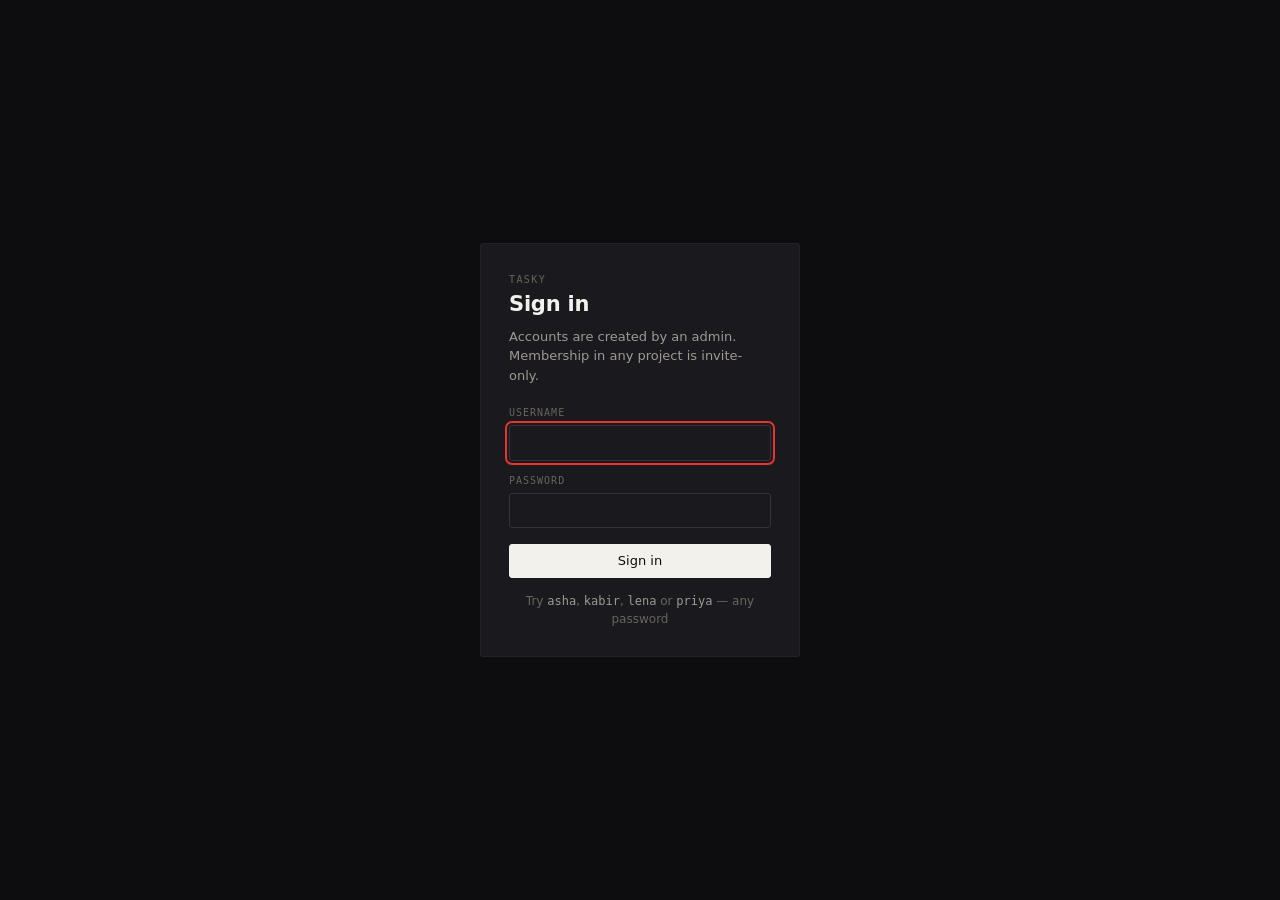
<file: design/index.html>
<!doctype html>
<html lang="en">
<head>
<meta charset="utf-8">
<meta name="viewport" content="width=device-width, initial-scale=1">
<title>Tasky — design prototype</title>
<!-- Relative paths: design/ is opened straight from the filesystem with no
     server, so it cannot reach ui/static/ and keeps its own copy. -->
<link rel="icon" type="image/png" sizes="32x32" href="img/favicon-150.png">
<link rel="icon" type="image/png" sizes="192x192" href="img/favicon-300.png">
<link rel="apple-touch-icon" href="img/favicon-300.png">
<link rel="stylesheet" href="css/app.css">
</head>
<body>

<div id="root"></div>

<!-- Templates ---------------------------------------------------------- -->

<template id="tpl-login">
  <div class="login">
    <form class="login-card" novalidate>
      <p class="eyebrow">Tasky</p>
      <h1>Sign in</h1>
      <p class="login-note">Accounts are created by an admin. Membership in any project is invite-only.</p>
      <label class="field">
        <span>Username</span>
        <input name="username" autocomplete="username" autofocus required>
      </label>
      <label class="field">
        <span>Password</span>
        <input name="password" type="password" autocomplete="current-password" required>
      </label>
      <p class="form-error" data-error hidden></p>
      <button class="btn btn-primary" type="submit">Sign in</button>
      <p class="login-hint">Try <code>asha</code>, <code>kabir</code>, <code>lena</code> or <code>priya</code> — any password</p>
    </form>
  </div>
</template>

<template id="tpl-shell">
  <header class="topbar">
    <a class="brand" href="#/projects">Tasky</a>
    <nav class="nav">
      <a href="#/projects" data-nav="projects">Projects</a>
      <a href="#/fields" data-nav="fields">Fields</a>
      <a href="#/screens" data-nav="screens">Screens</a>
      <a href="#/labels" data-nav="labels">Labels</a>
      <a href="#/search" data-nav="search">Search</a>
      <a href="#/admin" data-nav="admin">Admin</a>
    </nav>
    <div class="topbar-end">
      <span class="who" data-who></span>
      <button class="btn btn-quiet" data-signout>Sign out</button>
    </div>
  </header>
  <main class="main" data-main></main>
</template>

<template id="tpl-projects">
  <div class="page page-narrow">
    <div class="page-head">
      <h1>Projects</h1>
      <p class="page-sub">Everything you're a member of. No one joins without an invite.</p>
    </div>

    <section class="invitations" data-invitations hidden>
      <h2 class="section-label">Pending invitations</h2>
      <ul class="invite-list" data-invite-list></ul>
    </section>

    <form class="create-project" data-create-project novalidate>
      <input name="name" placeholder="Project name" aria-label="Project name" required>
      <input name="key" placeholder="KEY" aria-label="Project key" maxlength="10" class="key-input" required>
      <select name="template" aria-label="Template" data-template-select></select>
      <button class="btn btn-primary" type="submit">Create project</button>
    </form>
    <p class="page-sub" data-template-preview></p>
    <p class="form-error" data-create-error hidden></p>

    <label class="archived-toggle"><input type="checkbox" data-include-archived> Show archived</label>
    <ul class="project-list" data-list></ul>
  </div>
</template>

<template id="tpl-project">
  <div class="page">
    <div class="board-head">
      <div>
        <a class="back" href="#/projects">All projects</a>
        <div class="project-title-row">
          <h1 data-project-name></h1>
          <span class="key-pill" data-project-key></span>
          <span class="role-badge" data-my-role></span>
          <span class="role-badge is-inactive" data-archived-badge hidden>Archived</span>
        </div>
        <p class="page-sub" data-project-desc></p>
      </div>
      <div class="project-head-actions">
        <select class="switcher" data-switcher aria-label="Switch project"></select>
        <div class="page-actions" data-actions></div>
      </div>
    </div>

    <section>
      <h2 class="section-label">Boards</h2>
      <form class="create-board" data-create-board novalidate>
        <input name="name" placeholder="Board name" aria-label="Board name" required>
        <button class="btn" type="submit">Create board</button>
      </form>
      <ul class="board-list" data-boards></ul>
    </section>

    <section>
      <h2 class="section-label">Components</h2>
      <p class="page-sub" style="margin-bottom:10px">Applied to work items in this project. Owner and Admins manage the list.</p>
      <ul class="component-list" data-components></ul>
      <form class="create-component" data-create-component novalidate hidden>
        <input name="name" placeholder="Component name" aria-label="Component name" required>
        <button class="btn" type="submit">Add</button>
      </form>
    </section>

    <section>
      <h2 class="section-label">Statuses</h2>
      <p class="page-sub" style="margin-bottom:10px">The board's columns for this project, in order. Owner and Admins manage the list — each of To Do, In Progress and Done needs at least one status.</p>
      <ul class="order-list" data-statuses></ul>
      <form class="create-status" data-create-status novalidate hidden>
        <input name="name" placeholder="Status name" aria-label="Status name" required>
        <select name="category" aria-label="Category" data-category-select></select>
        <button class="btn" type="submit">Add</button>
      </form>
    </section>

    <section>
      <h2 class="section-label">Field screens</h2>
      <p class="page-sub" style="margin-bottom:10px">Which screen each work item type uses in this project. Owner and Admins choose; “None” means built-in fields only.</p>
      <ul class="assign-list" data-assignments></ul>
    </section>

    <section>
      <h2 class="section-label">Releases</h2>
      <p class="page-sub" style="margin-bottom:10px">Named shippable milestones work items get tagged with — a separate axis from Sprints, which track iterations, not versions. Owner and Admins manage the list; any member can tag a work item with an existing one.</p>
      <div class="release-list" data-releases></div>
      <form class="create-release" data-create-release novalidate hidden>
        <input name="name" placeholder="Release name, e.g. v2.5.0" aria-label="Release name" required>
        <input type="date" name="release_date" aria-label="Target date">
        <button class="btn" type="submit">Add release</button>
      </form>
    </section>

    <section>
      <h2 class="section-label">Automation</h2>
      <p class="page-sub" style="margin-bottom:10px">Rules that react to work item events — when X happens, do Y, no chaining. Owner and Admins manage the list; every member can see the list so it's clear why a card changed on its own.</p>
      <ul class="admin-list" data-automation-rules></ul>
      <form class="create-automation-rule" data-create-automation-rule novalidate hidden>
        <input name="name" placeholder="Rule name" aria-label="Rule name" required>
        <select name="trigger_type" aria-label="Trigger" data-trigger-select></select>
        <span data-trigger-fields></span>
        <select name="action_type" aria-label="Action" data-action-select></select>
        <span data-action-fields></span>
        <button class="btn btn-primary" type="submit">Add rule</button>
      </form>
      <p class="form-error" data-automation-error hidden></p>
    </section>

    <section>
      <h2 class="section-label">Members</h2>
      <ul class="member-list" data-members></ul>
    </section>

    <section data-pending-section hidden>
      <h2 class="section-label">Invitations sent</h2>
      <ul class="invite-list" data-pending-invites></ul>
    </section>
  </div>
</template>

<template id="tpl-board">
  <div class="page">
    <div class="board-head">
      <div>
        <a class="back" data-back-link href="#/projects">Project</a>
        <h1 data-board-name></h1>
      </div>
      <div class="board-head-actions">
        <p class="legend" data-type-legend></p>
        <a class="btn" data-backlog-link>Backlog</a>
        <button class="btn" type="button" data-select-toggle>Select</button>
        <button class="btn" type="button" data-import-btn>Import</button>
      </div>
    </div>
    <div class="bulk-bar" data-bulk-bar hidden></div>
    <div class="columns" data-columns></div>
  </div>
</template>

<template id="tpl-backlog">
  <div class="page">
    <div class="board-head">
      <div>
        <a class="back" data-back-link href="#/projects">Board</a>
        <h1 data-board-name></h1>
        <p class="page-sub">Backlog &amp; Sprints</p>
      </div>
    </div>

    <section>
      <div class="section-row">
        <h2 class="section-label">Sprints</h2>
      </div>
      <form class="create-sprint" data-create-sprint novalidate hidden>
        <input name="name" placeholder="Sprint name" aria-label="Sprint name" required>
        <input name="goal" placeholder="Goal (optional)" aria-label="Goal">
        <button class="btn" type="submit">Add sprint</button>
      </form>
      <div class="sprint-list" data-sprints></div>
    </section>

    <section>
      <h2 class="section-label">Backlog</h2>
      <p class="page-sub" style="margin-bottom:10px">Not scheduled into any sprint.</p>
      <ul class="backlog-list" data-backlog></ul>
    </section>
  </div>
</template>

<template id="tpl-fields">
  <div class="page page-narrow">
    <div class="page-head">
      <h1>Custom fields</h1>
      <p class="page-sub">Global — one list, shared by every project. Put them on a Screen to make them appear on a work item.</p>
    </div>

    <form class="create-field" data-create-field novalidate hidden>
      <input name="name" placeholder="Field name" aria-label="Field name" required>
      <select name="field_type" aria-label="Field type" data-type-select></select>
      <button class="btn btn-primary" type="submit">Add field</button>
    </form>
    <p class="hint" data-type-hint hidden></p>
    <p class="form-error" data-create-error hidden></p>
    <p class="locked-note" data-locked hidden></p>

    <ul class="admin-list" data-list></ul>
  </div>
</template>

<template id="tpl-screens">
  <div class="page page-narrow">
    <div class="page-head">
      <h1>Screens</h1>
      <p class="page-sub">An ordered set of custom fields. A project points each work item type at one of these.</p>
    </div>

    <form class="create-screen" data-create-screen novalidate hidden>
      <input name="name" placeholder="Screen name" aria-label="Screen name" required>
      <button class="btn btn-primary" type="submit">Add screen</button>
    </form>
    <p class="form-error" data-create-error hidden></p>
    <p class="locked-note" data-locked hidden></p>

    <ul class="admin-list" data-list></ul>
  </div>
</template>

<template id="tpl-labels">
  <div class="page page-narrow">
    <div class="page-head">
      <h1>Labels</h1>
      <p class="page-sub">Global — the same list, shared and reused across every project. Anyone tags a work item with a new label right on the item; there's no "create" button here. Owners of any project can rename, recolor, or delete one from this list.</p>
    </div>
    <p class="locked-note" data-locked hidden></p>

    <ul class="label-admin-list" data-list></ul>
  </div>
</template>

<template id="tpl-search">
  <div class="page page-narrow">
    <div class="page-head">
      <h1>Search</h1>
      <p class="page-sub">Across every project you're a member of — never one you're not.</p>
    </div>

    <form class="search-form" data-search-form novalidate>
      <input type="text" name="q" placeholder="Search title, description, key…" aria-label="Search text">
      <div class="search-facets">
        <select name="item_type" aria-label="Type"><option value="">Any type</option></select>
        <select name="status_category" aria-label="Status"><option value="">Any status</option></select>
        <select name="priority" aria-label="Priority"><option value="">Any priority</option></select>
        <select name="assignee" aria-label="Assignee"><option value="">Any assignee</option></select>
        <select name="project" aria-label="Project"><option value="">Any project</option></select>
        <select name="label" aria-label="Label"><option value="">Any label</option></select>
      </div>
      <button class="btn btn-primary" type="submit">Search</button>
    </form>
    <p class="form-error" data-error hidden></p>

    <ul class="search-results" data-results></ul>
  </div>
</template>

<template id="tpl-admin">
  <div class="page page-narrow">
    <div class="page-head">
      <h1>Admin</h1>
      <p class="page-sub">Site-wide user accounts. Site Admin only — unlike Fields, Screens or Labels, a non-admin gets nothing here, not even a read-only list.</p>
    </div>
    <p class="locked-note" data-locked hidden></p>

    <form class="create-user" data-create-user novalidate hidden>
      <input name="username" placeholder="Username" aria-label="Username" required>
      <input name="password" type="password" placeholder="Initial password" aria-label="Initial password" required>
      <input name="first_name" placeholder="First name (optional)" aria-label="First name">
      <input name="last_name" placeholder="Last name (optional)" aria-label="Last name">
      <button class="btn btn-primary" type="submit">Create account</button>
    </form>
    <p class="form-error" data-create-error hidden></p>

    <ul class="admin-list" data-list></ul>
  </div>
</template>

<script src="js/logic.js"></script>
<script src="js/store.js"></script>
<script src="js/app.js"></script>
</body>
</html>
</file>
<file: design/css/app.css>
/* Tasky — design prototype
   Thesis: colour is attention, and there is exactly one colour — same
   black-and-red identity as ../ui/ (see that file's header for the full
   rationale). Red means In Progress, overdue, a bug, the brand mark, a
   primary button responding to a click. Everything else stays in the
   ink/grey family. */

:root {
  --paper:    #0D0D0F;
  --surface:  #1A1A1E;
  --sunk:     #050506;
  --ink:      #F3F1EC;
  --ink-2:    #9D9A93;
  --ink-3:    #68655D;
  --rule:     #232226;
  --rule-2:   #35333A;
  --accent:   #E4362C;
  --accent-rgb: 228, 54, 44;
  --accent-w: #271210;
  --danger:   #E4362C;
  --danger-w: #271210;

  --mono: ui-monospace, SFMono-Regular, "SF Mono", Menlo, Consolas, monospace;
  --sans: ui-sans-serif, system-ui, -apple-system, "Segoe UI", Roboto, sans-serif;

  --r: 3px;
  --shadow-lift: 0 10px 28px rgba(0, 0, 0, .55);

  /* Work item panel width — a custom property so it's easy to tune; see
     the Panel section below. */
  --panel-width: 55vw;
}

* { box-sizing: border-box; }

html, body {
  margin: 0;
  background: var(--paper);
  color: var(--ink);
  font-family: var(--sans);
  font-size: 13px;
  line-height: 1.5;
  -webkit-font-smoothing: antialiased;
}

h1, h2, h3 { margin: 0; font-weight: 600; letter-spacing: -.011em; }
h1 { font-size: 21px; }
p  { margin: 0; }
a  { color: inherit; }

button, input, textarea, select { font: inherit; color: inherit; }

:focus-visible {
  outline: 2px solid var(--accent);
  outline-offset: 2px;
  border-radius: 2px;
}

.mono, time, .count { font-family: var(--mono); font-variant-numeric: tabular-nums; }

.eyebrow {
  font-family: var(--mono);
  font-size: 10px;
  letter-spacing: .14em;
  text-transform: uppercase;
  color: var(--ink-3);
}

/* Buttons ------------------------------------------------------------- */

.btn {
  appearance: none;
  border: 1px solid var(--rule-2);
  background: var(--surface);
  padding: 6px 12px;
  border-radius: var(--r);
  cursor: pointer;
  font-size: 13px;
  transition: background .12s ease, border-color .12s ease, transform .08s ease;
}
.btn:hover { background: var(--sunk); }
.btn:active { transform: scale(.96); }
.btn[disabled] { opacity: .5; cursor: default; }
.btn[disabled]:active { transform: none; }

.btn-primary {
  background: var(--ink);
  border-color: var(--ink);
  color: var(--paper);
}
.btn-primary:hover { background: var(--accent); border-color: var(--accent); color: var(--ink); }

.btn-quiet { border-color: transparent; background: transparent; color: var(--ink-2); }
.btn-quiet:hover { background: var(--sunk); color: var(--ink); }

.btn-danger { border-color: transparent; background: transparent; color: var(--danger); }
.btn-danger:hover { background: var(--danger-w); }

/* Fields -------------------------------------------------------------- */

.field { display: block; margin-bottom: 12px; }
.field > span {
  display: block;
  font-family: var(--mono);
  font-size: 10px;
  letter-spacing: .1em;
  text-transform: uppercase;
  color: var(--ink-3);
  margin-bottom: 5px;
}
.field input, .field textarea, .field select {
  width: 100%;
  background: var(--surface);
  border: 1px solid var(--rule-2);
  border-radius: var(--r);
  padding: 7px 9px;
}
.field textarea { resize: vertical; min-height: 76px; }

.form-error {
  background: var(--danger-w);
  color: var(--danger);
  border-radius: var(--r);
  padding: 7px 9px;
  margin-bottom: 12px;
  font-size: 12px;
}

/* Login --------------------------------------------------------------- */

.login { min-height: 100vh; display: grid; place-items: center; padding: 24px; }

.login-card {
  width: 320px;
  background: var(--surface);
  border: 1px solid var(--rule);
  border-radius: var(--r);
  padding: 28px;
}
.login-card h1 { margin: 2px 0 6px; }
.login-note { color: var(--ink-2); margin-bottom: 20px; }
.login-card .btn-primary { width: 100%; margin-top: 4px; }
.login-hint {
  margin-top: 14px;
  text-align: center;
  color: var(--ink-3);
  font-size: 12px;
}
.login-hint code { font-family: var(--mono); color: var(--ink-2); }

/* Shell --------------------------------------------------------------- */

.topbar {
  display: flex;
  align-items: center;
  gap: 20px;
  padding: 0 20px;
  height: 46px;
  background: var(--surface);
  border-bottom: 1px solid var(--rule);
  position: sticky;
  top: 0;
  z-index: 20;
}
.brand { font-weight: 700; text-decoration: none; letter-spacing: -.02em; color: var(--accent); }

.nav { display: flex; gap: 4px; }
.nav a {
  text-decoration: none;
  color: var(--ink-2);
  padding: 4px 9px;
  border-radius: var(--r);
  transition: background .12s ease, color .12s ease;
}
.nav a:hover { background: var(--sunk); color: var(--ink); }
.nav a.is-active { color: var(--ink); background: var(--sunk); font-weight: 500; }

.topbar-end { margin-left: auto; display: flex; align-items: center; gap: 10px; }
.who { color: var(--ink-3); font-size: 12px; }

.main { padding: 24px 20px 48px; }
.page-narrow { max-width: 680px; margin: 0 auto; }

.page-head { margin-bottom: 18px; }
.page-sub { color: var(--ink-2); margin-top: 3px; }

/* Board head (also used as the project head) --------------------------- */

.board-head {
  display: flex;
  align-items: flex-end;
  justify-content: space-between;
  gap: 20px;
  margin-bottom: 16px;
}
.back {
  display: inline-block;
  font-family: var(--mono);
  font-size: 10px;
  letter-spacing: .1em;
  text-transform: uppercase;
  color: var(--ink-3);
  text-decoration: none;
  margin-bottom: 5px;
}
.back:hover { color: var(--ink); }

/* Bulk operations & import (sub-project 2c) ------------------------------ */

.board-head-actions { display: flex; align-items: center; gap: 12px; flex-wrap: wrap; }
.btn.is-active { border-color: var(--accent); background: var(--accent-w); color: var(--accent); }

.bulk-bar[hidden] { display: none; }
.bulk-bar {
  display: flex;
  align-items: center;
  gap: 8px;
  flex-wrap: wrap;
  background: var(--sunk);
  border: 1px solid var(--rule-2);
  border-radius: var(--r);
  padding: 8px 12px;
  margin-bottom: 14px;
}
.bulk-count { font-size: 12px; font-weight: 600; color: var(--ink-2); margin-right: 4px; }
.bulk-bar select, .bulk-bar input[type="text"] {
  background: var(--surface);
  border: 1px solid var(--rule-2);
  border-radius: var(--r);
  padding: 5px 8px;
  font-size: 12px;
}
.bulk-bar input[type="text"] { width: 140px; }

.card-select {
  position: absolute;
  top: 8px;
  right: 8px;
}
.wi-card { position: relative; }
.wi-card.is-selected { border-color: var(--accent); background: var(--accent-w); }

.import-results { margin-top: 14px; border-top: 1px solid var(--rule); padding-top: 12px; font-size: 12.5px; }
.import-results ul { margin: 8px 0 0; padding-left: 18px; color: var(--ink-2); }
.import-results li { margin-bottom: 4px; }

/* Search (sub-project 5) -------------------------------------------------- */

.search-form { display: grid; gap: 10px; margin-bottom: 6px; }
.search-form input[type="text"] {
  width: 100%;
  background: var(--surface);
  border: 1px solid var(--rule-2);
  border-radius: var(--r);
  padding: 9px 12px;
  font-size: 14px;
}
.search-form input[type="text"]:focus { border-color: var(--accent); outline: none; }
.search-facets { display: flex; flex-wrap: wrap; gap: 8px; }
.search-facets select {
  background: var(--surface);
  border: 1px solid var(--rule-2);
  border-radius: var(--r);
  padding: 6px 9px;
  font-size: 12px;
}
.search-form .btn { justify-self: start; }

.search-results { list-style: none; margin: 18px 0 0; padding: 0; display: grid; gap: 7px; }
.search-result-row a {
  display: flex;
  align-items: center;
  gap: 10px;
  background: var(--surface);
  border: 1px solid var(--rule);
  border-radius: var(--r);
  padding: 9px 14px;
  text-decoration: none;
  color: var(--ink);
  animation: row-in .22s cubic-bezier(.2, .8, .2, 1) both;
}
.search-result-row a:hover { border-color: var(--rule-2); }
.search-title { flex: 1; font-size: 13px; }
.search-meta { font-size: 11px; color: var(--ink-3); }

/* Backlog & Sprints (sub-project 6) --------------------------------------- */

.section-row { display: flex; align-items: center; justify-content: space-between; }

.create-sprint[hidden] { display: none; }
.create-sprint { display: flex; gap: 8px; margin: 10px 0 16px; }
.create-sprint input {
  background: var(--surface);
  border: 1px solid var(--rule-2);
  border-radius: var(--r);
  padding: 7px 10px;
  font-size: 13px;
}
.create-sprint input[name="name"] { flex: 0 0 200px; }
.create-sprint input[name="goal"] { flex: 1; }

.sprint-list { display: grid; gap: 12px; margin-bottom: 24px; }
.sprint-card {
  background: var(--surface);
  border: 1px solid var(--rule);
  border-left: 3px solid var(--rule-2);
  border-radius: var(--r);
  padding: 12px 16px;
}
.sprint-card.sprint-active { border-left-color: var(--accent); }
.sprint-card.sprint-completed { opacity: .7; }

.sprint-head { display: flex; align-items: center; gap: 10px; flex-wrap: wrap; }
.sprint-name { font-weight: 600; font-size: 14px; }
.sprint-state-badge {
  font-family: var(--mono);
  font-size: 9px;
  letter-spacing: .07em;
  text-transform: uppercase;
  padding: 2px 7px;
  border-radius: 999px;
  background: var(--sunk);
  color: var(--ink-3);
}
.sprint-state-badge.state-active { background: var(--accent-w); color: var(--accent); }
.sprint-goal { color: var(--ink-2); font-size: 12.5px; margin: 6px 0 0; }

.sprint-items { list-style: none; margin: 10px 0 0; padding: 10px 0 0; border-top: 1px solid var(--rule); display: grid; gap: 6px; }

.backlog-list { list-style: none; margin: 0; padding: 0; display: grid; gap: 6px; }
.backlog-row {
  display: flex;
  align-items: center;
  gap: 10px;
  background: var(--surface);
  border: 1px solid var(--rule);
  border-radius: var(--r);
  padding: 7px 12px;
  animation: row-in .22s cubic-bezier(.2, .8, .2, 1) both;
}
.backlog-row-link { flex: 1; display: flex; align-items: center; gap: 10px; text-decoration: none; color: var(--ink); min-width: 0; }
.backlog-title { font-size: 13px; overflow: hidden; text-overflow: ellipsis; white-space: nowrap; }
.move-select {
  background: var(--sunk);
  border: 1px solid var(--rule-2);
  border-radius: var(--r);
  padding: 4px 8px;
  font-size: 11px;
  flex-shrink: 0;
}

/* Releases (sub-project 7) ------------------------------------------------
   Same card shell as a Sprint (sub-project 6) — a named container with a
   lifecycle whose items show inline — but colour-coded by its own three
   states instead of active/completed, since a release's state is a status,
   not a timeline position. */

.create-release[hidden] { display: none; }
.create-release { display: flex; gap: 8px; margin: 10px 0 16px; }
.create-release input {
  background: var(--surface);
  border: 1px solid var(--rule-2);
  border-radius: var(--r);
  padding: 7px 10px;
  font-size: 13px;
}
.create-release input[name="name"] { flex: 1; }
.create-release input[type="date"] { flex: 0 0 160px; }

.release-list { display: grid; gap: 12px; margin-bottom: 10px; }
.release-card {
  background: var(--surface);
  border: 1px solid var(--rule);
  border-left: 3px solid var(--rule-2);
  border-radius: var(--r);
  padding: 12px 16px;
}
.release-card.status-released { border-left-color: var(--accent); }
.release-card.status-archived { opacity: .7; }

.release-head { display: flex; align-items: center; gap: 10px; flex-wrap: wrap; }
.release-name { font-weight: 600; font-size: 14px; }
.release-name[contenteditable] { border-radius: 2px; padding: 1px 4px; margin: -1px -4px; }
.release-name[contenteditable]:hover,
.release-name[contenteditable]:focus { background: var(--sunk); outline: none; }

.release-status-select, .release-date-input {
  background: var(--sunk);
  border: 1px solid var(--rule-2);
  border-radius: var(--r);
  padding: 3px 7px;
  font-size: 11px;
}

.release-status-badge {
  font-family: var(--mono);
  font-size: 9px;
  letter-spacing: .07em;
  text-transform: uppercase;
  padding: 2px 7px;
  border-radius: 999px;
  background: var(--sunk);
  color: var(--ink-3);
}
.release-status-badge.state-released { background: var(--accent-w); color: var(--accent); }

.release-items { list-style: none; margin: 10px 0 0; padding: 10px 0 0; border-top: 1px solid var(--rule); display: grid; gap: 6px; }
.release-item-row a {
  display: flex;
  align-items: center;
  gap: 8px;
  background: var(--sunk);
  border-radius: var(--r);
  padding: 7px 10px;
  font-size: 12.5px;
  text-decoration: none;
  color: inherit;
}
.release-item-row a:hover { color: var(--accent); }
.release-item-row .title { flex: 1; overflow: hidden; text-overflow: ellipsis; white-space: nowrap; }

/* The board card's small release tag — same pill geometry as a parent chip,
   colour-coded like the admin badge above so "already shipped" reads at a
   glance without opening the card. */
.release-chip-sm {
  font-family: var(--mono);
  font-size: 10px;
  color: var(--ink-3);
  background: var(--sunk);
  border-radius: 999px;
  padding: 1px 7px;
}
.release-chip-sm.state-released { background: var(--accent-w); color: var(--accent); }

/* Modal ----------------------------------------------------------------- */

.scrim {
  position: fixed;
  inset: 0;
  background: rgba(0, 0, 0, .62);
  display: grid;
  place-items: start center;
  padding: 6vh 16px 16px;
  z-index: 40;
  overflow-y: auto;
  opacity: 0;
  transition: opacity .16s ease;
}
.scrim.is-open { opacity: 1; }

.modal {
  width: 100%;
  max-width: 560px;
  background: var(--surface);
  border-radius: var(--r);
  box-shadow: var(--shadow-lift);
  padding: 22px;
  transform: translateY(6px) scale(.98);
  opacity: 0;
  transition: transform .18s cubic-bezier(.2, .8, .2, 1), opacity .18s ease;
}
.scrim.is-open .modal { transform: translateY(0) scale(1); opacity: 1; }

.modal-head { display: flex; align-items: flex-start; gap: 12px; margin-bottom: 14px; }
.modal-head .eyebrow { flex: 1; }

.modal-actions { display: flex; gap: 8px; margin-top: 16px; }

/* Work item panel ---------------------------------------------------------
   A right-docked slide-over, not a centered modal: the board stays visible
   and interactive to its left, so it deliberately has no full-viewport
   .scrim behind it — just a shadow + rule on its own left edge for
   separation. Same transition timing as .modal above (.18s
   cubic-bezier(.2,.8,.2,1)), just sliding horizontally instead of scaling
   up from the middle, so the two dialog styles still feel like one system.
   Escape/Close share the .modal/.scrim stack above (`modalStack` in
   app.js) rather than a second, competing one — a sub-dialog opened from
   inside the panel (the link picker, an attachment error) is pushed on top
   of it and Escape closes whichever is topmost first. */

.panel-host {
  position: fixed;
  top: 0;
  right: 0;
  bottom: 0;
  width: var(--panel-width);
  min-width: 360px;
  max-width: 100vw;
  z-index: 39; /* just under .scrim/.modal's 40, so a sub-dialog opened
                  from inside the panel is always above it regardless of
                  DOM order */
}

.panel {
  position: absolute;
  inset: 0;
  background: var(--surface);
  box-shadow: -18px 0 40px rgba(0, 0, 0, .5);
  border-left: 1px solid var(--rule-2);
  padding: 22px;
  overflow-y: auto;
  transform: translateX(100%);
  opacity: 0;
  transition: transform .18s cubic-bezier(.2, .8, .2, 1), opacity .18s ease;
}
.panel-host.is-open .panel { transform: translateX(0); opacity: 1; }

.panel-head { display: flex; align-items: flex-start; gap: 12px; margin-bottom: 14px; }
.panel-head .eyebrow { flex: 1; }
.panel-head-actions { display: flex; gap: 8px; flex: none; }

/* Show-mode field display — same visual language as .cf-orphan-list below
   (label left, value right, sunk row) — see that rule further down, which
   this class is added to rather than duplicated. */
.wi-view-fields { list-style: none; margin: 0; padding: 0; display: grid; gap: 6px; }
.wi-view-fields li span:first-child { color: var(--ink-3); }

.wi-title-view {
  font-size: 17px;
  font-weight: 600;
  letter-spacing: -.011em;
  margin: 0 0 10px;
}
.wi-description-view {
  white-space: pre-wrap;
  color: var(--ink-2);
  font-size: 12.5px;
  margin-bottom: 14px;
}

/* States ------------------------------------------------------------- */

.empty {
  color: var(--ink-3);
  background: var(--surface);
  border: 1px dashed var(--rule-2);
  border-radius: var(--r);
  padding: 22px;
  text-align: center;
}

.toast {
  position: fixed;
  left: 50%;
  bottom: 22px;
  background: var(--ink);
  color: var(--paper);
  padding: 9px 15px;
  border-radius: var(--r);
  box-shadow: var(--shadow-lift);
  z-index: 60;
  font-size: 12px;
  opacity: 0;
  transform: translateX(-50%) translateY(8px);
  transition: opacity .18s ease, transform .18s cubic-bezier(.2, .8, .2, 1);
}
.toast.is-open { opacity: 1; transform: translateX(-50%) translateY(0); }
.toast.bad { background: var(--danger); }

.loading { color: var(--ink-3); padding: 8px 2px; }

/* Skeleton loading — a shape of the content, not a spinner, so the layout
   doesn't jump when real data lands. */
.skeleton-list { list-style: none; margin: 0; padding: 0; display: grid; gap: 8px; }
.skeleton-row {
  height: 46px;
  border-radius: var(--r);
  background: linear-gradient(90deg, var(--sunk) 25%, var(--rule) 37%, var(--sunk) 63%);
  background-size: 400% 100%;
  animation: shimmer 1.4s ease infinite;
}
@keyframes shimmer {
  0%   { background-position: 100% 0; }
  100% { background-position: 0 0; }
}

/* Page + row entrance — subtle, so navigating between screens feels like
   one continuous surface rather than a hard cut. */
.page { animation: page-in .18s ease both; }
@keyframes page-in {
  from { opacity: 0; }
  to   { opacity: 1; }
}

@keyframes row-in {
  from { opacity: 0; transform: translateY(4px); }
  to   { opacity: 1; transform: translateY(0); }
}

/* Projects & Membership (sub-project 1 of 7) ---------------------------- */

.section-label {
  font-family: var(--mono);
  font-size: 10px;
  letter-spacing: .12em;
  text-transform: uppercase;
  color: var(--ink-3);
  font-weight: 400;
  margin: 0 0 10px;
}

.invitations { margin-bottom: 22px; }

.create-project { display: flex; gap: 8px; margin: 0 0 8px; }
.create-project input {
  background: var(--surface);
  border: 1px solid var(--rule-2);
  border-radius: var(--r);
  padding: 7px 10px;
}
.create-project input[name=name] { flex: 1; }
.create-project .key-input {
  width: 110px;
  text-transform: uppercase;
  font-family: var(--mono);
  letter-spacing: .06em;
}

.project-list { list-style: none; margin: 20px 0 0; padding: 0; display: grid; gap: 8px; }

.project-row {
  display: flex;
  align-items: baseline;
  gap: 12px;
  background: var(--surface);
  border: 1px solid var(--rule);
  border-radius: var(--r);
  padding: 13px 15px;
  text-decoration: none;
  animation: row-in .22s cubic-bezier(.2, .8, .2, 1) both;
  transition: border-color .12s ease, box-shadow .12s ease, transform .12s ease;
}
.project-row:hover { border-color: var(--rule-2); box-shadow: 0 4px 14px rgba(var(--accent-rgb), .16); transform: translateY(-1px); }
.project-row .name { font-weight: 500; }
.project-row .desc { color: var(--ink-2); flex: 1; }
.project-row .tally { color: var(--ink-3); font-size: 11px; white-space: nowrap; }

.key-pill { font-family: var(--mono); font-size: 12px; color: var(--ink-3); }

.role-badge {
  font-family: var(--mono);
  font-size: 10px;
  letter-spacing: .08em;
  text-transform: uppercase;
  padding: 2px 7px;
  border-radius: 999px;
  border: 1px solid var(--rule-2);
  color: var(--ink-2);
  white-space: nowrap;
}
.role-badge.role-owner  { color: var(--accent); border-color: var(--accent); background: var(--accent-w); }
.role-badge.role-admin  { color: var(--ink); border-color: var(--rule-2); background: var(--sunk); }
.role-badge.role-member { color: var(--ink-3); }
/* Reused by the Admin users list (sub-project 9) for the Site Admin/
   Inactive tags, and by the project page for its Archived badge — same
   pill shape as the role tier badges above, different modifier colors. */
.role-badge.is-staff    { color: var(--accent); border-color: var(--accent); background: var(--accent-w); }
.role-badge.is-inactive { color: var(--danger); border-color: var(--danger); background: var(--danger-w); }

.archived-toggle { display: flex; align-items: center; gap: 6px; margin: 14px 0 4px; font-size: 13px; color: var(--ink-2); }

.invite-list, .member-list { list-style: none; margin: 0 0 20px; padding: 0; display: grid; gap: 7px; }

.invite-row, .member-row {
  display: flex;
  align-items: center;
  gap: 12px;
  background: var(--surface);
  border: 1px solid var(--rule);
  border-radius: var(--r);
  padding: 11px 14px;
  animation: row-in .22s cubic-bezier(.2, .8, .2, 1) both;
  transition: border-color .12s ease;
}
.invite-row:hover, .member-row:hover { border-color: var(--rule-2); }
.invite-row .who, .member-row .who { font-weight: 500; flex: 1; }
.invite-row .sub, .member-row .sub { color: var(--ink-3); font-size: 11px; font-weight: 400; }
.invite-row .actions, .member-row .actions { display: flex; align-items: center; gap: 6px; }

.role-select {
  background: var(--surface);
  border: 1px solid var(--rule-2);
  border-radius: var(--r);
  padding: 4px 6px;
  font-family: var(--mono);
  font-size: 11px;
  text-transform: uppercase;
  cursor: pointer;
  transition: border-color .12s ease, background .12s ease;
}
.role-select:hover { border-color: var(--ink-3); background: var(--sunk); }

.project-title-row { display: flex; align-items: center; gap: 10px; }
.project-head-actions { display: flex; align-items: center; gap: 10px; }
.page-actions { display: flex; gap: 8px; }

.switcher {
  background: var(--surface);
  border: 1px solid var(--rule-2);
  border-radius: var(--r);
  padding: 6px 9px;
  font-size: 12px;
  max-width: 220px;
  cursor: pointer;
  transition: border-color .12s ease, background .12s ease;
}
.switcher:hover { border-color: var(--ink-3); background: var(--sunk); }

/* Boards list on the project page --------------------------------------- */

.create-board[hidden], .create-component[hidden] { display: none; }
.create-board, .create-component { display: flex; gap: 8px; margin: 0 0 10px; }
.create-board input, .create-component input {
  flex: 1;
  background: var(--surface);
  border: 1px solid var(--rule-2);
  border-radius: var(--r);
  padding: 7px 10px;
}

.board-list { list-style: none; margin: 0 0 22px; padding: 0; display: grid; gap: 8px; }
.board-row {
  display: block;
  background: var(--surface);
  border: 1px solid var(--rule);
  border-radius: var(--r);
  padding: 12px 15px;
  text-decoration: none;
  animation: row-in .22s cubic-bezier(.2, .8, .2, 1) both;
  transition: border-color .12s ease, box-shadow .12s ease, transform .12s ease;
}
.board-row:hover { border-color: var(--rule-2); box-shadow: 0 4px 14px rgba(var(--accent-rgb), .16); transform: translateY(-1px); }
.board-row .name { font-weight: 500; }

/* Components list --------------------------------------------------------- */

.component-list { list-style: none; margin: 0 0 10px; padding: 0; display: grid; gap: 7px; }
.component-row {
  display: flex;
  align-items: center;
  gap: 12px;
  background: var(--surface);
  border: 1px solid var(--rule);
  border-radius: var(--r);
  padding: 9px 14px;
  animation: row-in .22s cubic-bezier(.2, .8, .2, 1) both;
}
.component-row .who { flex: 1; font-weight: 500; }
.component-row .who[contenteditable] { border-radius: 2px; padding: 1px 4px; margin: -1px -4px; }
.component-row .who[contenteditable]:hover,
.component-row .who[contenteditable]:focus { background: var(--sunk); outline: none; }

/* Labels admin (sub-project 4) --------------------------------------------
   Same row shape as .component-row, plus a colour swatch on the left —
   the one governance-managed piece of a label besides its name. */

.label-admin-list { list-style: none; margin: 16px 0 0; padding: 0; display: grid; gap: 7px; }
.label-admin-row {
  display: flex;
  align-items: center;
  gap: 12px;
  background: var(--surface);
  border: 1px solid var(--rule);
  border-radius: var(--r);
  padding: 9px 14px;
  animation: row-in .22s cubic-bezier(.2, .8, .2, 1) both;
}
.label-admin-row .swatch,
.label-admin-row .swatch-btn {
  width: 16px; height: 16px;
  border-radius: 50%;
  flex-shrink: 0;
  border: none;
  padding: 0;
}
.label-admin-row .swatch-btn { cursor: pointer; }
.label-admin-row .swatch-btn:hover { outline: 2px solid var(--rule-2); outline-offset: 2px; }
.label-admin-row .name { flex: 1; font-weight: 500; }
.label-admin-row .name[contenteditable] { border-radius: 2px; padding: 1px 4px; margin: -1px -4px; }
.label-admin-row .name[contenteditable]:hover,
.label-admin-row .name[contenteditable]:focus { background: var(--sunk); outline: none; }
.label-admin-row .actions { display: flex; align-items: center; gap: 6px; }
.label-admin-row .btn { padding: 4px 9px; font-size: 12px; }

/* Label chips — free-text tags, colour-coded, distinct from the
   checkbox-style .chip-check used for Components (a fixed list to toggle
   on/off) since a label chip is typed and can be removed outright. */

.label-chip {
  display: inline-flex;
  align-items: center;
  gap: 5px;
  border-radius: 999px;
  padding: 3px 5px 3px 10px;
  font-size: 12px;
  color: #fff;
}
.label-chip button {
  all: unset;
  cursor: pointer;
  line-height: 1;
  padding: 2px 5px;
  border-radius: 50%;
  opacity: .85;
}
.label-chip button:hover { opacity: 1; background: rgba(255, 255, 255, .2); }
.label-chip-sm { padding: 1px 8px; font-size: 10px; }

.card-labels { display: flex; flex-wrap: wrap; gap: 5px; margin-top: 6px; }

.label-input-block { display: flex; flex-wrap: wrap; align-items: center; gap: 6px; }
.label-chip-list { display: flex; flex-wrap: wrap; gap: 6px; }
/* Two classes of specificity, deliberately — beats the .add-wi-form input
   rule that would otherwise force this to full width inside that form. */
.label-input-block .label-input {
  width: auto;
  border: 1px solid var(--rule-2);
  border-radius: 999px;
  padding: 4px 12px;
  font-size: 12px;
  background: var(--surface);
  min-width: 120px;
}
.label-input-block .label-input:focus { border-color: var(--accent); outline: none; }

/* Work item type system --------------------------------------------------- */

:root {
  --type-epic:    var(--ink-2);
  --type-story:   var(--ink-2);
  --type-task:    var(--ink-2);
  --type-bug:     var(--accent);
  --type-subtask: var(--ink-3);
}

.type-dot {
  display: inline-block;
  width: 7px; height: 7px;
  border-radius: 50%;
  margin-right: 2px;
}
.type-dot.type-epic    { background: var(--type-epic); }
.type-dot.type-story   { background: var(--type-story); }
.type-dot.type-task    { background: var(--type-task); }
.type-dot.type-bug     { background: var(--type-bug); }
.type-dot.type-subtask { background: var(--type-subtask); }

/* Workflow status categories (sub-project 3) — the same three colours the
   board's columns already use (.column-active / .column-done), pulled out
   as standalone dots for the Statuses management list. */
.cat-dot {
  display: inline-block;
  width: 7px; height: 7px;
  border-radius: 50%;
  background: var(--rule-2);
}
.cat-dot.cat-in_progress { background: var(--accent); }
.cat-dot.cat-done { background: var(--ink-3); }

.type-badge {
  font-family: var(--mono);
  font-size: 9px;
  letter-spacing: .07em;
  text-transform: uppercase;
  padding: 2px 6px;
  border-radius: 999px;
  border: 1px solid currentColor;
  white-space: nowrap;
}
.type-badge.type-epic    { color: var(--type-epic); }
.type-badge.type-story   { color: var(--type-story); }
.type-badge.type-task    { color: var(--type-task); }
.type-badge.type-bug     { color: var(--type-bug); }
.type-badge.type-subtask { color: var(--type-subtask); }

.legend { display: flex; gap: 14px; flex-wrap: wrap; color: var(--ink-3); font-size: 11px; }
.legend-item { display: flex; align-items: center; gap: 5px; }

/* Board columns ------------------------------------------------------------ */

.columns {
  display: grid;
  grid-template-columns: repeat(auto-fit, minmax(260px, 1fr));
  gap: 14px;
  align-items: start;
}

.column {
  background: var(--sunk);
  border-radius: var(--r);
  padding: 10px;
  min-height: 140px;
}
.column-head {
  display: flex;
  align-items: center;
  gap: 7px;
  padding: 2px 3px 9px;
}
.column-head .dot { width: 6px; height: 6px; border-radius: 50%; background: var(--rule-2); }
.column-head .label {
  font-family: var(--mono);
  font-size: 10px;
  letter-spacing: .12em;
  text-transform: uppercase;
  color: var(--ink-2);
}
.column-head .count { margin-left: auto; color: var(--ink-3); font-size: 11px; }
.column-active .dot { background: var(--accent); }
.column-active .label { color: var(--accent); }
.column-done .label { color: var(--ink-3); }

.stack { display: grid; gap: 7px; min-height: 8px; }

/* Work item card -------------------------------------------------------- */

.wi-card {
  background: var(--surface);
  border: 1px solid var(--rule);
  border-left: 1px solid var(--rule-2);
  border-radius: var(--r);
  padding: 9px 11px;
  cursor: pointer;
  transition: border-color .12s ease, transform .12s ease;
}
.wi-card:hover { border-color: var(--rule-2); transform: translateY(-1px); }
.wi-card.p1 { border-left-width: 1px; }
.wi-card.p2 { border-left-width: 2px; }
.wi-card.p3 { border-left-width: 4px; }

.wi-top { display: flex; align-items: center; justify-content: space-between; gap: 8px; margin-bottom: 6px; }
.column-done .wi-card { background: transparent; }

.card-title { font-size: 14px; line-height: 1.35; }
.column-done .card-title { color: var(--ink-2); }

.card-meta {
  display: flex;
  align-items: center;
  gap: 9px;
  margin-top: 7px;
  font-size: 11px;
  color: var(--ink-3);
}

.parent-chip {
  font-family: var(--mono);
  font-size: 10px;
  color: var(--ink-3);
  background: var(--sunk);
  border-radius: 999px;
  padding: 1px 7px;
}
.who-chip { margin-left: auto; color: var(--ink-2); }

.add-card {
  width: 100%;
  margin-top: 7px;
  text-align: left;
  background: transparent;
  border: 1px dashed var(--rule-2);
  color: var(--ink-3);
  padding: 7px 10px;
  border-radius: var(--r);
  cursor: pointer;
}
.add-card:hover { background: var(--surface); color: var(--ink-2); }

.add-wi-form { display: grid; gap: 6px; margin-top: 7px; }
.add-wi-form select, .add-wi-form input {
  width: 100%;
  background: var(--surface);
  border: 1px solid var(--accent);
  border-radius: var(--r);
  padding: 7px 9px;
}
.add-wi-form select:not(:focus), .add-wi-form input:not(:focus) { border-color: var(--rule-2); }

/* Work item detail modal -------------------------------------------------- */

.modal-title {
  width: 100%;
  font-size: 17px;
  font-weight: 600;
  letter-spacing: -.011em;
  border: 1px solid transparent;
  border-radius: var(--r);
  padding: 5px 7px;
  margin: 0 0 10px -7px;
  background: transparent;
}
.modal-title:hover { border-color: var(--rule); }
.modal-title:focus { border-color: var(--rule-2); background: var(--surface); outline: none; }

.grid-3 { display: grid; grid-template-columns: repeat(3, 1fr); gap: 10px; }
.grid-2 { display: grid; grid-template-columns: repeat(2, 1fr); gap: 10px; }

.modal-actions .btn-danger { margin-left: auto; }

.custom-fields-block, .components-block, .labels-block, .children-block, .links-block, .attachments-block, .comments-block {
  margin-top: 18px;
  border-top: 1px solid var(--rule);
  padding-top: 14px;
}
.custom-fields-block h2, .components-block h2, .labels-block h2, .children-block h2, .links-block h2, .attachments-block h2, .comments-block h2 {
  font-family: var(--mono);
  font-size: 10px;
  letter-spacing: .12em;
  text-transform: uppercase;
  color: var(--ink-3);
  font-weight: 400;
  margin: 0 0 10px;
}

.cf-orphan-list { list-style: none; margin: 0; padding: 0; display: grid; gap: 6px; }
.cf-orphan-list li, .wi-view-fields li {
  display: flex;
  justify-content: space-between;
  gap: 8px;
  background: var(--sunk);
  border-radius: var(--r);
  padding: 7px 10px;
  font-size: 12.5px;
}
.cf-orphan-list li span:first-child { color: var(--ink-3); }

.chip-check-list { display: flex; flex-wrap: wrap; gap: 7px; }
.chip-check {
  display: inline-flex;
  align-items: center;
  gap: 5px;
  border: 1px solid var(--rule-2);
  border-radius: 999px;
  padding: 4px 10px;
  font-size: 12px;
  cursor: pointer;
  transition: border-color .12s ease, background .12s ease, color .12s ease;
}
.chip-check:hover { border-color: var(--ink-3); }
.chip-check.is-checked { border-color: var(--accent); background: var(--accent-w); color: var(--accent); }
.chip-check input { position: absolute; opacity: 0; width: 0; height: 0; }

.children-list, .link-list { list-style: none; margin: 0; padding: 0; display: grid; gap: 6px; }
.children-list li, .link-row {
  display: flex;
  align-items: center;
  gap: 8px;
  background: var(--sunk);
  border-radius: var(--r);
  padding: 7px 10px;
  font-size: 12.5px;
}
.children-list a {
  display: flex;
  align-items: center;
  gap: 8px;
  flex: 1;
  text-decoration: none;
  color: inherit;
}
.children-list a:hover { color: var(--accent); }
.status-tag {
  margin-left: auto;
  font-family: var(--mono);
  font-size: 10px;
  letter-spacing: .08em;
  text-transform: uppercase;
  color: var(--ink-3);
}
.link-row .link-title { flex: 1; }
.link-row .btn-danger { padding: 2px 8px; font-size: 11px; }

.empty-inline { color: var(--ink-3); font-size: 12.5px; }

/* Attachments (sub-project 8) --------------------------------------------- */

.attachment-list { list-style: none; margin: 0 0 12px; padding: 0; display: grid; gap: 6px; }
.attachment-row {
  display: flex;
  align-items: center;
  gap: 8px;
  background: var(--sunk);
  border-radius: var(--r);
  padding: 7px 10px;
  font-size: 12.5px;
}
.attachment-ext {
  font-family: var(--mono);
  font-size: 9px;
  letter-spacing: .05em;
  color: var(--ink-3);
  border: 1px solid var(--rule-2);
  border-radius: 4px;
  padding: 2px 5px;
  white-space: nowrap;
}
.attachment-name { font-weight: 500; }
.attachment-meta { margin-left: auto; color: var(--ink-3); font-size: 11px; white-space: nowrap; }
.attachment-row .btn-quiet, .attachment-row .btn-danger { padding: 2px 8px; font-size: 11px; }

.attachment-form { display: flex; gap: 8px; align-items: center; }
.attachment-form input[type=file] {
  flex: 1;
  font-size: 12px;
  color: var(--ink-2);
}

/* Comments — backfilling this prototype's missing Comments support (it has
   been live in production, ui/, for a while). Styling matches
   ui/static/css/app.css's Comments section exactly, so this reads as the
   same feature rather than a design/-only reinterpretation. */

.comment-list { list-style: none; margin: 0 0 12px; padding: 0; display: grid; gap: 9px; }
.comment { display: grid; gap: 3px; }
.comment-head { display: flex; align-items: baseline; gap: 8px; font-size: 11px; }
.comment-head .author { font-weight: 500; color: var(--ink); font-size: 12px; }
.comment-head time { color: var(--ink-3); }
.comment-head .btn-danger { margin-left: auto; padding: 1px 6px; font-size: 11px; }
.comment-body { white-space: pre-wrap; color: var(--ink-2); }
.comment .attachment-list { margin: 6px 0; }

.comment-form { display: flex; gap: 8px; }
.comment-form input[type=text], .comment-form input:not([type]) {
  flex: 1;
  background: var(--surface);
  border: 1px solid var(--rule-2);
  border-radius: var(--r);
  padding: 7px 10px;
}
.comment-form input[type=file] { max-width: 40%; font-size: 12px; color: var(--ink-2); }

/* Custom fields & screens (sub-project 2b) -------------------------------
   Deliberately built from the pieces already here — the same row shell as
   Components, the same pill geometry as the work item type badges, the same
   chip-check as the components picker — so the admin screens read as part
   of the app rather than a separate settings product. */

.create-field[hidden], .create-screen[hidden], .create-status[hidden] { display: none; }
.create-field, .create-screen, .create-status { display: flex; gap: 8px; margin: 0 0 8px; }
.create-field input, .create-screen input, .create-status input {
  flex: 1;
  background: var(--surface);
  border: 1px solid var(--rule-2);
  border-radius: var(--r);
  padding: 7px 10px;
}
.create-field select, .create-status select {
  background: var(--surface);
  border: 1px solid var(--rule-2);
  border-radius: var(--r);
  padding: 7px 9px;
  cursor: pointer;
}

.hint { color: var(--ink-3); font-size: 12px; margin-bottom: 10px; }

.locked-note {
  color: var(--ink-2);
  background: var(--sunk);
  border-radius: var(--r);
  padding: 9px 12px;
  margin-bottom: 12px;
  font-size: 12.5px;
}

/* A neutral sibling of .type-badge: same pill, no work-item colour, because
   a field's type isn't part of the Epic/Story/Task colour language. */
.type-badge.ft { color: var(--ink-3); }

.admin-list { list-style: none; margin: 16px 0 0; padding: 0; display: grid; gap: 7px; }

.admin-row {
  display: flex;
  align-items: center;
  gap: 10px;
  background: var(--surface);
  border: 1px solid var(--rule);
  border-radius: var(--r);
  padding: 10px 14px;
  animation: row-in .22s cubic-bezier(.2, .8, .2, 1) both;
  transition: border-color .12s ease;
}
.admin-row:hover { border-color: var(--rule-2); }
.admin-row .name { font-weight: 500; }
.admin-row .name[contenteditable] { border-radius: 2px; padding: 1px 4px; margin: -1px -4px; }
.admin-row .name[contenteditable]:hover,
.admin-row .name[contenteditable]:focus { background: var(--sunk); outline: none; }
.admin-row .row-meta {
  margin-left: auto;
  color: var(--ink-3);
  font-size: 11px;
  text-align: right;
  white-space: nowrap;
}
.admin-row .actions { display: flex; align-items: center; gap: 6px; }
.admin-row .btn { padding: 4px 9px; font-size: 12px; }

/* Ordered lists a human hand-sorts: field options, and a screen's fields.
   Same row, so "reorder" looks like one idea in two places. */
.order-list { list-style: none; margin: 0 0 10px; padding: 0; display: grid; gap: 6px; }
.order-row {
  display: flex;
  align-items: center;
  gap: 8px;
  background: var(--sunk);
  border-radius: var(--r);
  padding: 6px 8px 6px 4px;
  font-size: 12.5px;
  animation: row-in .18s cubic-bezier(.2, .8, .2, 1) both;
}
.order-row .label { flex: 1; }
.order-row .label[contenteditable] { border-radius: 2px; padding: 1px 4px; margin: -1px -4px; }
.order-row .label[contenteditable]:hover,
.order-row .label[contenteditable]:focus { background: var(--surface); outline: none; }
.order-row .btn-danger { padding: 2px 8px; font-size: 11px; }

.order-handle { display: flex; flex-direction: column; gap: 1px; }
.icon-btn {
  appearance: none;
  border: 1px solid transparent;
  background: transparent;
  color: var(--ink-3);
  border-radius: 2px;
  line-height: 1;
  padding: 0 4px;
  font-size: 9px;
  cursor: pointer;
  transition: background .12s ease, color .12s ease;
}
.icon-btn:hover:not([disabled]) { background: var(--surface); color: var(--ink); }
.icon-btn[disabled] { opacity: .3; cursor: default; }

.pos-index {
  font-family: var(--mono);
  font-size: 10px;
  color: var(--ink-3);
  width: 14px;
  text-align: right;
}

/* "Required" is a per-screen fact, so it reads as a toggle on the screen's
   row rather than as a property of the field itself. */
.req-toggle {
  display: inline-flex;
  align-items: center;
  gap: 5px;
  border: 1px solid var(--rule-2);
  background: var(--surface);
  border-radius: 999px;
  padding: 2px 9px;
  font-family: var(--mono);
  font-size: 9px;
  letter-spacing: .07em;
  text-transform: uppercase;
  color: var(--ink-3);
  cursor: pointer;
  white-space: nowrap;
  transition: border-color .12s ease, background .12s ease, color .12s ease;
}
.req-toggle:hover { border-color: var(--ink-3); }
.req-toggle.is-on { border-color: var(--accent); background: var(--accent-w); color: var(--accent); }
.req-toggle input { position: absolute; opacity: 0; width: 0; height: 0; }

.add-row { display: flex; gap: 8px; margin-top: 10px; }
.add-row input, .add-row select {
  flex: 1;
  background: var(--surface);
  border: 1px solid var(--rule-2);
  border-radius: var(--r);
  padding: 6px 9px;
}

/* Per-project screen assignment ------------------------------------------ */

.assign-list { list-style: none; margin: 0 0 20px; padding: 0; display: grid; gap: 6px; }
.assign-row {
  display: flex;
  align-items: center;
  gap: 12px;
  background: var(--surface);
  border: 1px solid var(--rule);
  border-radius: var(--r);
  padding: 9px 14px;
  animation: row-in .22s cubic-bezier(.2, .8, .2, 1) both;
  transition: border-color .12s ease;
}
.assign-row:hover { border-color: var(--rule-2); }
.assign-row .type-badge { width: 66px; text-align: center; }
.assign-row .assign-meta { color: var(--ink-3); font-size: 11px; flex: 1; }
.assign-row .assign-value { font-weight: 500; }
.assign-row .assign-value.is-none { font-weight: 400; color: var(--ink-3); }
.assign-select {
  background: var(--surface);
  border: 1px solid var(--rule-2);
  border-radius: var(--r);
  padding: 5px 8px;
  font-size: 12px;
  min-width: 190px;
  cursor: pointer;
  transition: border-color .12s ease, background .12s ease;
}
.assign-select:hover { border-color: var(--ink-3); background: var(--sunk); }
.assign-select[disabled] { opacity: .6; cursor: default; }

/* Custom fields on a work item -------------------------------------------- */

.cf-block { margin-top: 18px; border-top: 1px solid var(--rule); padding-top: 14px; }
.cf-block h2 {
  font-family: var(--mono);
  font-size: 10px;
  letter-spacing: .12em;
  text-transform: uppercase;
  color: var(--ink-3);
  font-weight: 400;
  margin: 0 0 10px;
  display: flex;
  align-items: center;
  gap: 8px;
}
.cf-block h2 .screen-tag { color: var(--accent); }

.cf-grid { display: grid; grid-template-columns: repeat(2, 1fr); gap: 10px; }
.cf-grid .cf-wide { grid-column: 1 / -1; }
.cf-field { margin-bottom: 0; }

.req {
  font-family: var(--mono);
  font-style: normal;
  font-size: 9px;
  letter-spacing: .07em;
  color: var(--accent);
  margin-left: 4px;
}

.field-error[hidden] { display: none; }
.field-error {
  display: block;
  color: var(--danger);
  font-size: 11.5px;
  margin-top: 4px;
}
.cf-field.has-error input,
.cf-field.has-error textarea,
.cf-field.has-error select { border-color: var(--danger); }

/* Saved values whose field is no longer on the item type's screen. They
   stay visible for good — read-only, and labelled so it's obvious why they
   have no control next to them. */
.orphan-note { color: var(--ink-3); font-size: 11.5px; margin-bottom: 8px; }

.kv-list { list-style: none; margin: 0; padding: 0; display: grid; gap: 6px; }
.kv-row {
  display: flex;
  align-items: baseline;
  gap: 10px;
  background: var(--sunk);
  border-radius: var(--r);
  padding: 7px 10px;
  font-size: 12.5px;
}
.kv-row .kv-key {
  font-family: var(--mono);
  font-size: 10px;
  letter-spacing: .1em;
  text-transform: uppercase;
  color: var(--ink-3);
  min-width: 132px;
}
.kv-row .kv-val { flex: 1; }

/* Screen fields inside the board's inline "add work item" form ------------ */

.add-wi-form .cf-compact {
  border-top: 1px dashed var(--rule-2);
  margin-top: 2px;
  padding-top: 7px;
  display: grid;
  gap: 6px;
}
.add-wi-form .cf-compact .field > span { margin-bottom: 3px; }
.add-wi-form .cf-compact textarea { min-height: 46px; }
.add-wi-form .cf-compact .chip-check { font-size: 11px; padding: 3px 8px; }

/* Responsive ---------------------------------------------------------- */

@media (max-width: 880px) {
  .board-head { flex-direction: column; align-items: flex-start; }
  .who { display: none; }
  .create-project { flex-direction: column; }
  .create-project .key-input { width: 100%; }
  .columns { grid-template-columns: 1fr; }
  .grid-3 { grid-template-columns: 1fr; }
  .cf-grid { grid-template-columns: 1fr; }
  .create-field, .create-status, .create-release { flex-direction: column; }
  .admin-row { flex-wrap: wrap; }
  .admin-row .row-meta { margin-left: 0; text-align: left; }
  .assign-row { flex-wrap: wrap; }
  .assign-select { min-width: 0; width: 100%; }
  /* Below this app's one existing breakpoint there's no room to leave any
     of the board visible beside the panel anyway, so it just goes full
     width — same "no separate responsive system" call the rest of this
     file already makes at 880px. */
  .panel-host { width: 100vw; min-width: 0; }
}

@media (prefers-reduced-motion: reduce) {
  * { transition: none !important; animation: none !important; }
}
</file>
